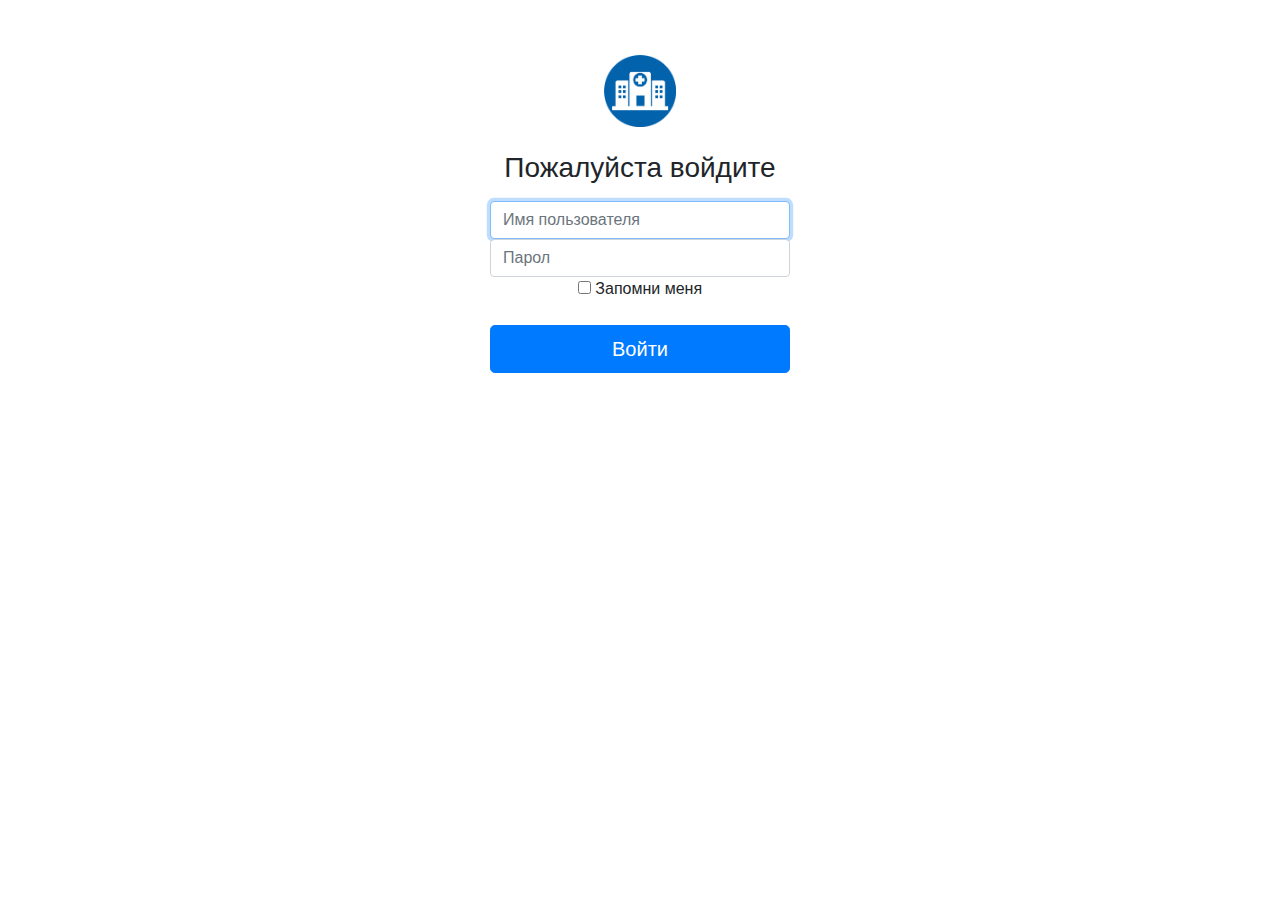
<file: index.html>
<!DOCTYPE html>
<html>
<head>
	<title>Medic</title>
	<meta charset="utf-8">
  <meta name="viewport" content="width=device-width, initial-scale=1, shrink-to-fit=no">
  <meta name="description" content="">
  <meta name="author" content="Khondamirbek Abdusattarov">
	<link rel="stylesheet" type="text/css" href="css/index.css">
	<link rel="stylesheet" type="text/css" href="css/bootstrap.min.css">
	<script type="text/javascript" src="js/jquery-3.3.1.min.js"></script>
	<script type="text/javascript" src="js/index.js"></script>
  <script type="text/javascript" src="js/form_control.js"></script>
</head>
<body class="text-center">
    <form id="signInForm" class="form-signin">
      <img class="mb-4" src="img/hospital-icon.png" alt="" width="72" height="72">
      <h1 class="h3 mb-3 font-weight-normal">Пожалуйста войдите</h1>
      <label for="inputLogin" class="sr-only">Email address</label>
      <input type="login" name="inputLogin" class="form-control" placeholder="Имя пользователя" required="" autofocus="">
      <label for="inputPassword" class="sr-only">Password</label>
      <input type="password" name="inputPassword" class="form-control" placeholder="Парол" required="" autocomplete="true">
      <div class="checkbox mb-3">
        <label>
          <input type="checkbox" value="remember-me"> Запомни меня 
        </label>
      </div>
      <button id="loginSubmitButton" class="btn btn-lg btn-primary btn-block" type="submit">Войти</button>
    </form>


<div class='container' id="welcome_animation">
  <div class='loader'>
    <div class='loader--dot'></div>
    <div class='loader--dot'></div>
    <div class='loader--dot'></div>
    <div class='loader--dot'></div>
    <div class='loader--dot'></div>
    <div class='loader--dot'></div>
    <div class='loader--text'></div>
  </div>
</div>

</body>
</html>
</file>
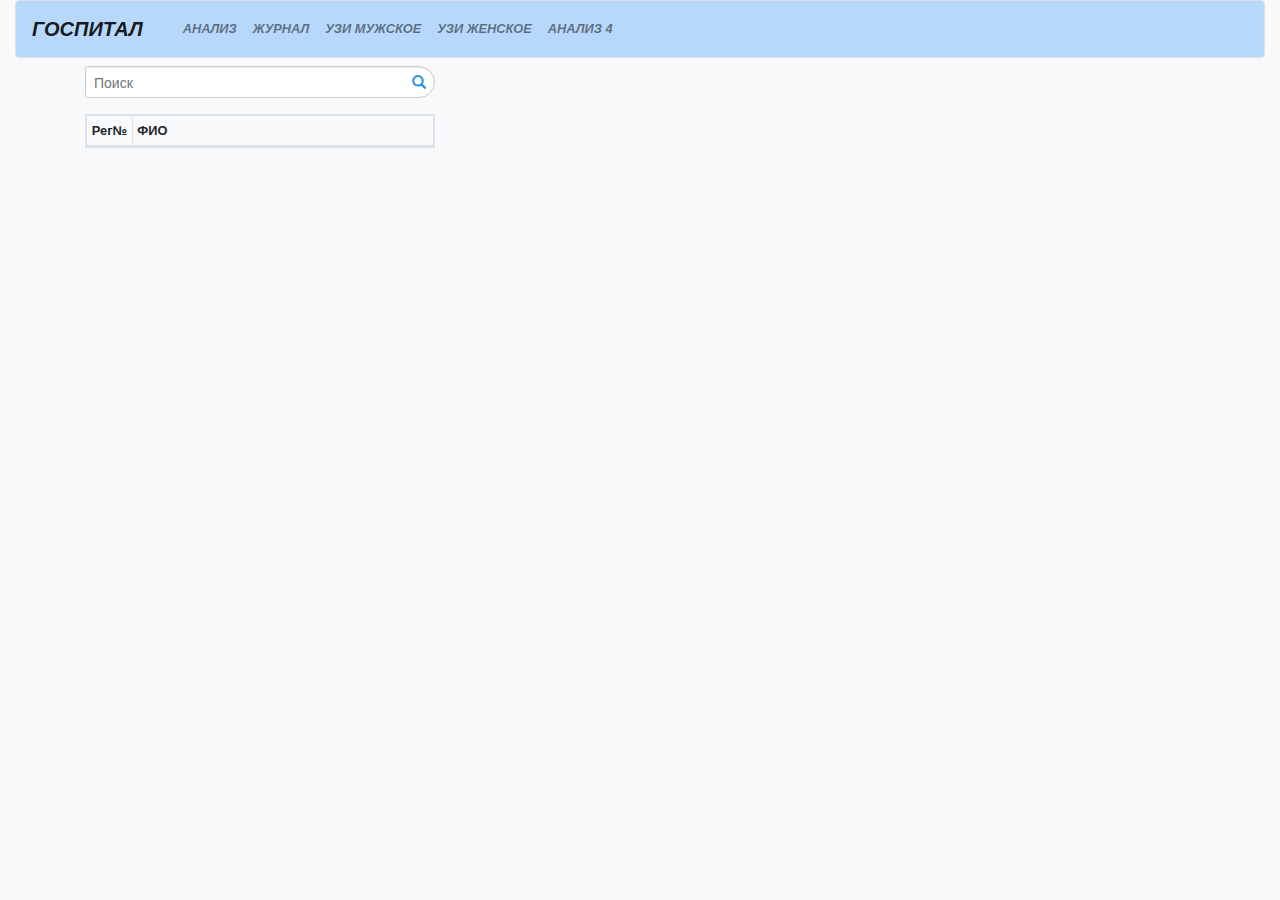
<file: main/index.html>
<!DOCTYPE html>
<html>
<head>
	<title>Medic</title>
	<meta charset="utf-8">
	<meta name="viewport" content="width=device-width, initial-scale=1">

	<link rel="stylesheet" type="text/css" href="../css/bootstrap.min.css">
	<link rel="stylesheet" type="text/css" href="../css/bootstrap-glyphicons.min.css">
	<link rel="stylesheet" type="text/css" href="../css/main.css">
	<script type="text/javascript" src="../js/jquery-3.3.1.min.js"></script>
	<script type="text/javascript" src="../js/bootstrap.js"></script>
	<script type="text/javascript" src="../js/main.js"></script>
	<script type="text/javascript" src="../js/form_control.js"></script>
	<script type="text/javascript" src="../js/ajax_data.js"></script>
</head>
<body class="small bg-light">


	<header class="container-fluid">
		<nav class="navbar font-weight-bold font-italic text-uppercase navbar-expand-lg navbar-light text-primary border rounded" style="background-color: #007bff42;">
		  <button class="navbar-toggler" type="button" data-toggle="collapse" data-target="#navbarTogglerDemo03" aria-controls="navbarTogglerDemo03" aria-expanded="false" aria-label="Toggle navigation">
		    <span class="navbar-toggler-icon"></span>
		  </button>
		  <a class="navbar-brand text-right	button" id="navMainLinkHosp" href="#">Госпитал</a>

		  <div class="collapse navbar-collapse" id="navbarTogglerDemo03">
		    <ul class="navbar-nav mr-auto mt-2 mt-lg-0">
		      <li class="nav-item active">
		        <a class="nav-link" href="#"><span class="sr-only">(current)</span></a>
		      </li>
		      <li class="nav-item">
		        <a class="nav-link" id="nav_analyse" href="#">Анализ</a>
		      </li>
		      <li class="nav-item">
		        <a class="nav-link" id="nav_journal" href="#">Журнал</a>
		      </li>
		      <li class="nav-item">
		        <a class="nav-link" id="nav_uziman" href="#">УЗИ Мужское</a>
		      </li>
		      <li class="nav-item">
		        <a class="nav-link" id="nav_uziwoman" href="#">УЗИ Женское</a>
		      </li>
		      
		      <li class="nav-item">
		        <a class="nav-link" href="#">Анализ 4</a>
		      </li>
		    </ul>
		    <!-- <form class="form-inline my-2 my-lg-0">
		      <input class="form-control mr-sm-2" type="search" placeholder="Search" aria-label="Search">
		      <button class="btn btn-outline-success my-2 my-sm-0" type="submit">Search</button>
		    </form> -->
		  </div>
		</nav>
    </header>


    <section>
      <div class="container">
        <div class="row">
          <aside class="col-md-4 mt-2">
                <!-- <span class="widget-title">Поиск</span> -->
                  <form action="" class="search-form">
                	<div class="form-group has-feedback">
            		<input type="text" class="form-control form-control-sm" name="search" id="search" placeholder="Поиск">
              		<span class="glyphicon glyphicon-search form-control-feedback"></span>
            		</div>
            	  </form>
            	 <div class="search_table_div">
            	  <table id="search_result_table" class="table table-bordered table-sm table-hover table-responsive-sm header-fixed">
            	  	<thead>
            	  		<th>Рег№</th>
            	  		<th style="width: 100%;">ФИО</th>
            	  	</thead>
            	  	<div class="table_body_search"><tbody id="search_result_body">
            	  	</tbody></div>          	  	
            	  </table>
            	</div>
          </aside>


          <!-- ************************************************* -->
          <div id="mainPageHospital" style="display: none;" class="col-md-8 order-md-1 mt-2">
          	<div class="row mb-1">
          		<div class="col-md-4">
			      	<div class="row no-gutters border rounded overflow-hidden flex-md-row mb-4 shadow-sm h-md-250 position-relative" style="/* display: none; */">
			        <div class="col p-4 d-flex flex-column position-static">
			          <strong class="d-inline-block mb-2 text-primary">Analyse 1</strong>
			          <h6 class="mb-0">Бахтиёр НУРУЛЛАЕВ РАХМАТЖОНОВИЧ</h6>
			          <div class="mb-1 text-muted">12-03-2019</div>
			          <a href="#" class="stretched-link">Continue reading</a>
			        </div>
			      </div>
    			</div>
    			<div class="col-md-4">
			      	<div class="row no-gutters border rounded overflow-hidden flex-md-row mb-4 shadow-sm h-md-250 position-relative" style="/* display: none; */">
			        <div class="col p-4 d-flex flex-column position-static">
			          <strong class="d-inline-block mb-2 text-primary">World</strong>
			          <h6 class="mb-0">Бахтиёр НУРУЛЛАЕВ РАХМАТЖОНОВИЧ</h6>
			          <div class="mb-1 text-muted">Nov 12</div>
			          <a href="#" class="stretched-link">Continue reading</a>
			        </div>
			      </div>
    			</div>
    			<div class="col-md-4">
			      	<div class="row no-gutters border rounded overflow-hidden flex-md-row mb-4 shadow-sm h-md-250 position-relative" style="/* display: none; */">
			        <div class="col p-4 d-flex flex-column position-static">
			          <strong class="d-inline-block mb-2 text-primary">World</strong>
			          <h6 class="mb-0">Бахтиёр НУРУЛЛАЕВ РАХМАТЖОНОВИЧ</h6>
			          <div class="mb-1 text-muted">Nov 12</div>
			          <a href="#" class="stretched-link">Continue reading</a>
			        </div>
			      </div>
    			</div>
          	</div>
          	<div class="row mb-1">
          		<div class="col-md-4">
			      	<div class="row no-gutters border rounded overflow-hidden flex-md-row mb-4 shadow-sm h-md-250 position-relative" style="/* display: none; */">
			        <div class="col p-4 d-flex flex-column position-static">
			          <strong class="d-inline-block mb-2 text-primary">Analyse 1</strong>
			          <h6 class="mb-0">Бахтиёр НУРУЛЛАЕВ РАХМАТЖОНОВИЧ</h6>
			          <div class="mb-1 text-muted">12-03-2019</div>
			          <a href="#" class="stretched-link">Continue reading</a>
			        </div>
			      </div>
    			</div>
    			<div class="col-md-4">
			      	<div class="row no-gutters border rounded overflow-hidden flex-md-row mb-4 shadow-sm h-md-250 position-relative" style="/* display: none; */">
			        <div class="col p-4 d-flex flex-column position-static">
			          <strong class="d-inline-block mb-2 text-primary">World</strong>
			          <h6 class="mb-0">Бахтиёр НУРУЛЛАЕВ РАХМАТЖОНОВИЧ</h6>
			          <div class="mb-1 text-muted">Nov 12</div>
			          <a href="#" class="stretched-link">Continue reading</a>
			        </div>
			      </div>
    			</div>
    			<div class="col-md-4">
			      	<div class="row no-gutters border rounded overflow-hidden flex-md-row mb-4 shadow-sm h-md-250 position-relative" style="/* display: none; */">
			        <div class="col p-4 d-flex flex-column position-static">
			          <strong class="d-inline-block mb-2 text-primary">World</strong>
			          <h6 class="mb-0">Бахтиёр НУРУЛЛАЕВ РАХМАТЖОНОВИЧ</h6>
			          <div class="mb-1 text-muted">Nov 12</div>
			          <a href="#" class="stretched-link">Continue reading</a>
			        </div>
			      </div>
    			</div>
          	</div>
          	
          </div>
          <!-- ***************************************************** -->


          <div id="pageMainAnalyse" style="display: none;" class="col-md-8 order-md-1">

          	<nav class="font-weight-bold font-italic text-uppercase text-warning navbar navbar-expand-lg navbar-light border rounded mt-2" style="background-color: #007bff42">
		  <button class="navbar-toggler" type="button" data-toggle="collapse" data-target="#navbarTogglerDemo" aria-controls="navbarTogglerDemo" aria-expanded="false" aria-label="Toggle navigation">
		    <span class="navbar-toggler-icon"></span>
		  </button>
		  <div class="collapse navbar-collapse" id="navbarTogglerDemo">
		    <ul class="navbar-nav mr-auto mt-2 mt-lg-0">
		      <li class="nav-item active">
		        <a class="nav-link" href="#"><span class="sr-only">(current)</span></a>
		      </li>
		      <li class="nav-item">
		        <a class="nav-link" id="a1_link">А1</a>
		      </li>
		      <li class="nav-item">
		        <a class="nav-link" id="a2_link">А2</a>
		      </li>
		      <li class="nav-item">
		        <a class="nav-link" id="a3_link">А3</a>
		      </li>
		      <li class="nav-item">
		        <a class="nav-link" id="a4_link">А4</a>
		      </li>
		      <li class="nav-item">
		        <a class="nav-link" id="a5_link">А5</a>
		      </li>
		    </ul>
		  </div>
		</nav>

	      <h4 id="analyse_head_name" class="mb-1 text-center">Центральний Госпитал Р.Уз. Анализ крови</h4>
	      <form id="analyse_A1" class="needs-validation bg-gradient-primary" action="" method="post" novalidate=""data-ajax="false">
	        <div class="row">
	          <div class="col-md-9 mb-1">
	            <label for="fullname">Ф.И.О.</label>
	            <input type="text" class="form-control form-control-sm" name="fio" placeholder="" value="" required="">
	            <div class="invalid-feedback">
	              Valid first name is required.
	            </div>
	          </div>
	          <div class="col-md-3 mb-1">
	            <label for="datetime">Дата</label>
	            <input type="date" class="form-control form-control-sm date" name="datetime" placeholder="" value="" required="">
	            <div class="invalid-feedback">
	              Valid last name is required.
	            </div>
	          </div>
	        </div>

	        <div class="row">
	        	<div class="col-md-4 mb-1">
	        		<label for="no_ist">№ ист</label>
	        		<input type="text" name="reg_no" class="form-control form-control-sm">
	        	</div>
	        	<div class="col-md-4 mb-1">
	        		<label for="otdel">Отд</label>
	        		<input type="text" name="otdel" class="form-control form-control-sm">
	        	</div>
	        	<div class="col-md-4 mb-1">
	        		<label for="palata">Палата</label>
	        		<input type="text" name="palata" class="form-control form-control-sm">
	        	</div>
	        	
	        </div>
	       <div id="a1_body" style="display: none;">
	        <div class="mb-1 tablecontainer">
	          <table class="table table-bordered border-primary table-striped table-sm table-responsive-sm" id="analyse_result_table">
	          	<thead class="bg-primary">
	          		<th></th>
	          		<th>Результат</th>
	          		<th>Ед.измерения</th>
	          	</thead>
	          	<tbody class="">
	          		<tr>
	          			<td>Гемоглобин</td>
	          			<td><input type="text" name="a1_6"></td>
	          			<td>г/л</td>
	          		</tr>
	          		<tr>
	          			<td>Эритроиты</td>
	          			<td><input type="text" name="a1_7"></td>
	          			<td>10<sup>12</sup>/л</td>
	          		</tr>
	          		<tr>
	          			<td>Цветной показатель</td>
	          			<td><input type="text" name="a1_8"></td>
	          			<td></td>
	          		</tr>
	          		<tr>
	          			<td>Ратикулоциты</td>
	          			<td><input type="text" name="a1_9"></td>
	          			<td>%</td>
	          		</tr>
	          		<tr>
	          			<td>Тромбоциты</td>
	          			<td><input type="text" name="a1_10"></td>
	          			<td>10/л</td>
	          		</tr>
	          		<tr>
	          			<td>Лейкоциты</td>
	          			<td><input type="text" name="a1_11"></td>
	          			<td>10/л</td>
	          		</tr>
	          		<tr>
	          			<td>Миелоциты</td>
	          			<td><input type="text" name="a1_12"></td>
	          			<td></td>
	          		</tr>
	          		<tr>
	          			<td>Палочкоядерние</td>
	          			<td><input type="text" name="a1_13"></td>
	          			<td>%</td>
	          		</tr>
	          		<tr>
	          			<td>Сегментоядерние</td>
	          			<td><input type="text" name="a1_14"></td>
	          			<td>%</td>
	          		</tr>
	          		<tr>
	          			<td>Эозинофилы</td>
	          			<td><input type="text" name="a1_15"></td>
	          			<td>%</td>
	          		</tr>
	          		<tr>
	          			<td>Базофилы</td>
	          			<td><input type="text" name="a1_16"></td>
	          			<td>%</td>
	          		</tr>
	          		<tr>
	          			<td>Лимфоциты</td>
	          			<td><input type="text" name="a1_17"></td>
	          			<td>%</td>
	          		</tr>
	          		<tr>
	          			<td>Моноциты</td>
	          			<td><input type="text" name="a1_18"></td>
	          			<td>%</td>
	          		</tr>
	          		<tr>
	          			<td>Плазматич.клетки</td>
	          			<td><input type="text" name="a1_19"></td>
	          			<td>%</td>
	          		</tr>
	          		<tr>
	          			<td>СОЭ</td>
	          			<td><input type="text" name="a1_20"></td>
	          			<td>мм/Сохранить</td>
	          		</tr>


	          	</tbody>
	          </table>
	        </div>

	        <h5 class="mb-1 text-center">Морфология эритроцитов</h5>

	        <div class="mb-1">
	          <label for="akizonitoz">Акизонитоз (макроциты, микроциты, мегалоиты)</label>
	          <input type="text" class="form-control form-control-sm" name="a1_21" placeholder="">
	          <div class="invalid-feedback"></div>
	        </div>

	        <div class="mb-1">
	          <label for="poykiloitoz">Пойкилоитоз</label>
	          <input type="text" class="form-control form-control-sm" name="a1_22" placeholder="	" required="">
	          <div class="invalid-feedback"></div>
	        </div>

	        <div class="mb-1">
	          <label for="pelixromatofiliya">Пелихроматофилия</label>
	          <input type="text" class="form-control form-control-sm" name="a1_23" placeholder="">
	        </div>

	        <div class="mb-1">
	          <label for="telsakolsa">Тельца Жолли, кольца Кебота</label>
	          <input type="text" class="form-control form-control-sm" name="a1_24" placeholder="">
	        </div>

	        <div class="mb-1">
	          <label for="eritro">Эритро, нормобласты (на 100 лейкоитов)</label>
	          <input type="text" class="form-control form-control-sm" name="a1_25" placeholder="">
	        </div>

	        <div class="mb-1">
	          <label for="megaloblasti">Мегалобласты</label>
	          <input type="text" class="form-control form-control-sm" name="a1_26" placeholder="">
	        </div>

	        <h5 class="mb-1 text-center">Морфология лейкоцитов</h5>

	        <div class="mb-1">
	          <label for="gipersegmentaria">Гиперсегментария ядер</label>
	          <input type="text" class="form-control form-control-sm" name="a1_27" placeholder="">
	        </div>

	        <div class="mb-1">
	          <label for="zernistost">Токсогенная зернистость</label>
	          <input type="text" class="form-control form-control-sm" name="a1_28" placeholder="">
	        </div>
	       </div>

	       <div id="a2_body" style="display: none;">
	       	<div class="mb-1 tablecontainer">
	          <table class="table table-bordered border-primary table-striped table-sm table-responsive-sm" id="analyse2_result_table">
	          	<thead class="bg-primary">
	          		<th></th>
	          		<th>Результат</th>
	          		<th>Ед.измерения</th>
	          	</thead>
	          	<tbody class="">
	          		<tr>
	          			<td>Обший белос</td>
	          			<td><input type="text" name="a2_6"></td>
	          			<td></td>
	          		</tr>
	          		<tr>
	          			<td>Глюкоза</td>
	          			<td><input type="text" name="a2_7"></td>
	          			<td></td>
	          		</tr>
	          		<tr>
	          			<td>Холестерин (обший)</td>
	          			<td><input type="text" name="a2_8"></td>
	          			<td></td>
	          		</tr>
	          		<tr>
	          			<td>Триглицериды</td>
	          			<td><input type="text" name="a2_9"></td>
	          			<td></td>
	          		</tr>
	          		<tr>
	          			<td>ЛПВП</td>
	          			<td><input type="text" name="a2_10"></td>
	          			<td></td>
	          		</tr>
	          		<tr>
	          			<td>ЛПНП(В-липопротеиды)</td>
	          			<td><input type="text" name="a2_11"></td>
	          			<td></td>
	          		</tr>
	          		<tr>
	          			<td>Мочевина</td>
	          			<td><input type="text" name="a2_12"></td>
	          			<td></td>
	          		</tr>
	          		<tr>
	          			<td>Креатинин</td>
	          			<td><input type="text" name="a2_13"></td>
	          			<td></td>
	          		</tr>
	          		<tr>
	          			<td>Обший</td>
	          			<td><input type="text" name="a3_14"></td>
	          			<td></td>
	          		</tr>
	          		<tr>
	          			<td>Прямой</td>
	          			<td><input type="text" name="a2_15"></td>
	          			<td></td>
	          		</tr>
	          		<tr>
	          			<td>Непрямой</td>
	          			<td><input type="text" name="a2_16"></td>
	          			<td></td>
	          		</tr>
	          		<tr>
	          			<td>АЛТ</td>
	          			<td><input type="text" name="a2_16"></td>
	          			<td></td>
	          		</tr>
	          		<tr>
	          			<td>АСТ</td>
	          			<td><input type="text" name="a2_17"></td>
	          			<td>%</td>
	          		</tr>
	          		<tr>
	          			<td>Щелоч. Фасфотаза</td>
	          			<td><input type="text" name="a2_18"></td>
	          			<td></td>
	          		</tr>
	          		<tr>
	          			<td>ГГТ</td>
	          			<td><input type="text" name="a2_19"></td>
	          			<td></td>
	          		</tr>
	          		<tr>
	          			<td>Дивстаза крови</td>
	          			<td><input type="text" name="a2_20"></td>
	          			<td></td>
	          		</tr>
	          		<tr>
	          			<td>Диастаза мочи</td>
	          			<td><input type="text" name="a2_21"></td>
	          			<td></td>
	          		</tr>
	          		<tr>
	          			<td>АСЛО</td>
	          			<td><input type="text" name="a2_22"></td>
	          			<td></td>
	          		</tr>
	          		<tr>
	          			<td>РФ</td>
	          			<td><input type="text" name="a2_23"></td>
	          			<td></td>
	          		</tr>
	          		<tr>
	          			<td>СРБ</td>
	          			<td><input type="text" name="a2_24"></td>
	          			<td></td>
	          		</tr>
	          		<tr>
	          			<td>Калий</td>
	          			<td><input type="text" name="a2_25"></td>
	          			<td></td>
	          		</tr>
	          		<tr>
	          			<td>Калций</td>
	          			<td><input type="text" name="a2_26"></td>
	          			<td></td>
	          		</tr>
	          		<tr>
	          			<td>Железо</td>
	          			<td><input type="text" name="a2_27"></td>
	          			<td></td>
	          		</tr>
	          		<tr>
	          			<td>КФК--МК</td>
	          			<td><input type="text" name="a2_28"></td>
	          			<td></td>
	          		</tr>
	          		<tr>
	          			<td>Тропонин</td>
	          			<td><input type="text" name="a2_29"></td>
	          			<td></td>
	          		</tr>
	          		<tr>
	          			<td>H. Pylori</td>
	          			<td><input type="text" name="a2_30"></td>
	          			<td></td>
	          		</tr>


	          	</tbody>
	          </table>
	        </div>
	       </div>

	       <div id="a3_body" style="display: none;">
	       	<div class="mb-1 tablecontainer">
	          <table class="table table-bordered border-primary table-striped table-sm table-responsive-sm" id="analyse2_result_table">
	          	<thead class="bg-primary">
	          		<th></th>
	          		<th>Результат</th>
	          		<th>Ед.измерения</th>
	          	</thead>
	          	<tbody class="">
	          		<tr>
	          			<td>Протромбин время/индекс/</td>
	          			<td><input type="text" name="a3_6"></td>
	          			<td>%</td>
	          		</tr>
	          		<tr>
	          			<td>ПО</td>
	          			<td><input type="text" name="a3_7"></td>
	          			<td></td>
	          		</tr>
	          		<tr>
	          			<td>МНО</td>
	          			<td><input type="text" name="a3_8"></td>
	          			<td></td>
	          		</tr>
	          		<tr>
	          			<td>Фибриноген</td>
	          			<td><input type="text" name="a3_9"></td>
	          			<td>г/л</td>
	          		</tr>
	          		<tr>
	          			<td>АЧТВ</td>
	          			<td><input type="text" name="a3_10"></td>
	          			<td>сек.</td>
	          		</tr>
	          		<tr>
	          			<td>Гематокрит</td>
	          			<td><input type="text" name="a3_11"></td>
	          			<td>%</td>
	          		</tr>
	          		<tr>
	          			<td>Тромботест</td>
	          			<td><input type="text" name="a3_12"></td>
	          			<td>Ст.</td>
	          		</tr>
	          	</tbody>
	          </table>
	        </div>
	       </div>

	       <div id="a4_body" style="display: none;">
	       	<div class="mb-1 mt-2 tablecontainer">
	          <table class="table table-bordered border-primary table-striped table-sm table-responsive-sm" id="analyse2_result_table">
	          	<thead class="bg-primary">
	          	</thead>
	          	<tbody class="">
	          		<tr>
	          			<td>Глюкоза крови 7.00</td>
	          			<td><input type="text" name="a4_6"></td>
	          		</tr>
	          		<tr>
	          			<td>Глюкоза крови 12.00</td>
	          			<td><input type="text" name="a4_7"></td>
	          		</tr>
	          		<tr>
	          			<td>Глюкоза крови 17.00</td>
	          			<td><input type="text" name="a4_8"></td>
	          		</tr>
	          		<tr>
	          			<td>Глюкоза крови 22.00</td>
	          			<td><input type="text" name="a4_9"></td>
	          		</tr>
	          	</tbody>
	          </table>
	        </div>
	       </div>


	       <div id="a5_body" style="display: none;">
	       	<div class="mb-1 tablecontainer">
	          <table class="table table-bordered border-primary table-striped table-sm table-responsive-sm" id="analyse2_result_table">
	          	<thead class="bg-primary">
	          		<th>Время</th>
	          		<th>Количество</th>
	          		<th>Удел.вес</th>	
	          	</thead>
	          	<tbody class="">
	          		<tr>
	          			<td>6.00 - 9.00</td>
	          			<td><input type="text" name="a5_6"></td>
	          			<td><input type="text" name="a5-6_2"></td>
	          		</tr>
	          		<tr>
	          			<td>09.00 - 12.00</td>
	          			<td><input type="text" name="a5_7"></td>
	          			<td><input type="text" name="a5_7_2"></td>
	          		</tr>
	          		<tr>
	          			<td>12.00 - 15.00</td>
	          			<td><input type="text" name="a5_8"></td>
	          			<td><input type="text" name="a5_8_2"></td>
	          		</tr>
	          		<tr>
	          			<td>15.00 - 18.00</td>
	          			<td><input type="text" name="a5_9"></td>
	          			<td><input type="text" name="a5_9_2"></td>
	          		</tr>
	          		<tr>
	          			<td>18.00 - 21.00</td>
	          			<td><input type="text" name="a5_10"></td>
	          			<td><input type="text" name="a5_10_2"></td>
	          		</tr>
	          		<tr>
	          			<td>21.00 - 24.00</td>
	          			<td><input type="text" name="a5_11"></td>
	          			<td><input type="text" name="a5_11_2"></td>
	          		</tr>
	          		<tr>
	          			<td>24.00 - 03.00</td>
	          			<td><input type="text" name="a5_12"></td>
	          			<td><input type="text" name="a5_12_2"></td>
	          		</tr>
	          		<tr>
	          			<td>03.00 - 06.00</td>
	          			<td><input type="text" name="a5_12"></td>
	          			<td><input type="text" name="a5_12_2"></td>
	          		</tr>
	          	</tbody>
	          </table>
	        </div>

	        <div class="mb-1">
	          <label for="a5_13">Дневной диурез</label>
	          <input type="text" class="form-control form-control-sm" name="a5_13" placeholder="">
	        </div>
	        <div class="mb-1">
	          <label for="a5_14">Ночной диурез</label>
	          <input type="text" class="form-control form-control-sm" name="a5_14" placeholder="">
	        </div>
	        <div class="mb-1">
	          <label for="a5_15">Суточной диурез</label>
	          <input type="text" class="form-control form-control-sm" name="a5_15" placeholder="">
	        </div>

	       </div>

	       <hr class="mb-1">
	        <div class="justify-content-center mb-3">
	        	<center>
	        		<button id="save_A1" class="btn btn-primary btn-sm" type="submit">Сохранить</button>
	        	</center>
	        </div>
	      </form>

	      </div> 

	      <!-- Here comes uzi woman link page middle -->
	      <!-- ***************************************** -->
	      <div id="page_uzi_woman" class="col-md-8 order-md-1" style="display: none;">
	      	<h4 class="mb-1 text-center">ЦЕНТР ЛУЧЕВОЙ ДИАГНОСТИКИ ЦГ МВД РУз</h4>
	      	<h4 class="mb-1 text-center">ПРОТОКОЛ УЗИ</h4>
	      	<label for="fio">Ф.И.О.</label>
	        <input type="text" class="form-control form-control-sm" name="fio" placeholder="" value="" required="">
	        <p><b>Печен</b> не увеличена. КВР правой доли <input type="text" name="uzi_w2"> мм(норма<150мм), ККР левой доли <input type="text" name="uzi_w3"><br>
	        мм(норма<100мм). Контуры <input type="text" name="uzi_w4"> ровные. Капсула <input type="text" name="uzi_w5"> прослеживается на всем протяжении,<br>
	        <input type="text" name="uzi_w6"> ровная. Толщина капсулы <input type="text" name="uzi_w7"> мм, гиперэхогенная, однородная. Паренхима <input type="text" name="uzi_w8"><br> однородная, <input type="text" name="uzi_w9"> зернистая. Нижний угол левой доли <input type="text" name="uzi_w10"> градусов. Внутрипеченочные желчные<br>
	        ходы <input type="text" name="uzi_w11"> не расширены. Сосудистый рисунок не деформированб, не обеднен. Д печеночных вен<br>
	        <input type="text" name="uzi_w12"> мм, портальной вены <input type="text" name="uzi_w13"> мм, селезеночной вены <input type="text" name="uzi_w14"> мм.<br>
	        <input type="text" name="uzi_w15"><br>
	        <b>Желчный пузырь:</b> <input type="text" name="uzi_w16"> визуализируется. <input type="text" name="uzi_w17"> мм. Стенки не деформированы, толщиной<br>
	        (на уровное тела) <input type="text" name="uzi_w18"> мм. Содержимое <input type="text" name="uzi_w19"> однородное, анэхогенное.<br>
	        <input type="text" name="uzi_w20"><br>
	        <b>Поджелудочная железа:</b> не увеличена. Контуры ровные. Толщина головки <input type="text" name="uzi_w21"> мм, тела <input type="text" name="uzi_w22"><br>
	        мм, хвоста <input type="text" name="uzi_w23"> мм. Паренхима однородная, гиперэхогенная, зернистая. Вирсунгов проток не расширен.<br>
	        <input type="text" name="uzi_w24"><br>
	        <b>Селезенка</b> не увеличена. Размеры <input type="text" name="uzi_w25"> мм. Контуры <input type="text" name="uzi_w26"> ровные. Капсула прослеживается на <br>
	        всем протяжении. Паренхима однородная, зернистая.<br>
	        <input type="text" name="uzi_w27"><br>
	        <b>Почки: Правая</b> <input type="text" name="uzi_w28"> мм. Топография не изменена. Контуры <input type="text" name="uzi_w29"> ровный. Капсула<br>
	        <input type="text" name="uzi_w30"> прослеживается на всем протяжении <input type="text" name="uzi_w31"> мм гиперэхогенная. Толщина почечной паренхимы<br>
	        <input type="text" name="uzi_w32">мм. Паренхима однородная, зернистая. Сосудистый рисунок паренхимы <input type="text" name="uzi_w33"><br> недеформирован. Ч.Л.С. <input type="text" name="uzi_w34"> нерасширен, <input type="text" name="uzi_w35"> неформирован. Мочеточник не расришен, не физуализируется.<br>
	        <input type="text" name="uzi_w36"><br>
	        <b>Левая</b> <input type="text" name="uzi_w37"> мм. Топография не изменена. Контуры <input type="text" name="uzi_w38"> ровный. Капсула <input type="text" name="uzi_w39"> прослеживается на всем протяженжии <input type="text" name="uzi_w40"> мм гиперэхогенная. Толщина почечной паренхимы <input type="text" name="uzi_w41"> мм. Паренхима однородная, зернистая. Сосудистый рисунок паренхимы <input type="text" name="uzi_w42"><br> недеформирован. Ч.Л.С. <input type="text" name="uzi_w43"> нерасширен, <input type="text" name="uzi_w44"> неформирован. Мочеточник не расришен, не физуализируется.<br>
	        <input type="text" name="uzi_w45"><br>
	        <b>Мочевой пузырь</b> не деформирован, обычной формы. Стенул толщиной <input type="text" name="uzi_w46"> мм(в норме 3-7мм) (при объеме мочквого пузыря <input type="text" name="uzi_w47"> мл), не деформырованы. Содержимое однородное. После опорожнения количество остаточной мочи <input type="text" name="uzi_w48"> куб/см.<br><input type="text" name="uzi_w49"><br>
	        <b>МАТКА:</b> позиция <input type="text" name="uzi_w50"> (варианты: ante-, retro-, dextro-, sinistro)<br> положение <input type="text" name="uzi_w51"> (варианты: anteflexio, nonflexio, retroflexio)<br> Форма в норме грушевидная. Размеры: длина <input type="text" name="uzi_w52"> (в норме 42-70 мм); толщина <input type="text" name="uzi_w53"> (в норме 33-46 мм); ширина <input type="text" name="uzi_w54"> (в норме 42-60 мм). Контур в норме ровный, четкий. Эхоструктура миометрия в норме<br><input type="text" name="uzi_w55"> однородная<br>
	        Эхогенность миометрия в норме средная <input type="text" name="uzi_w56">. Толщина эндометрия (М-эхо) <input type="text" name="uzi_w57"> мм (в норме зависит от дня менстуального цикла, максимально 15±3 мм). Яичники: OD - OS (топография в норме на расстоянии 20-40 мм от матки). Размеры: <input type="text" name="uzi_w58"> (длина в норме 20-45 мм; толщина в норме 15-25 мм; ширина в норме 20-30 мм). Контур в норме ровный, четкий. Эхоструктура фолликулярный аппарат <input type="text" name="uzi_w59"> ( в норме ячеистая). Эхогенность одноролная<br><input type="text" name="uzi_w60"><br><b>ВЫВОД: Эхопризнаки:</b><br><input type="text" name="uzi_w61"><br><b>Врач: </b><input type="text" name="uzi_w62">
	        </p>
	        <hr class="mb-1">
	        <div class="justify-content-center mb-3">
	        	<center>
	        		<button id="uzi_woman_save" class="btn btn-primary btn-sm" type="submit">Сохранить</button>
	        	</center>
	        </div>
	      </div>
	      <!-- ***************************************** -->


	      <div id="page_uzi_man" class="col-md-8 order-md-1" style="display: none;">
	      	<h4 class="mb-1 text-center">ЦЕНТР ЛУЧЕВОЙ ДИАГНОСТИКИ ЦГ МВД РУз</h4>
	      	<h4 class="mb-1 text-center">ПРОТОКОЛ УЗИ</h4>
	      	<div class="row">
	          <div class="col-md-8 mb-1">
	            <label for="fio">Ф.И.О.</label>
	            <input type="text" class="form-control form-control-sm" name="fio" placeholder="" value="" required="">
	          </div>
	          <div class="col-md-2 mb-1">
	            <label for="datetime">Дата</label>
	            <input type="date" class="form-control form-control-sm date" name="datetime" placeholder="" value="" required="">
	          </div>
	          <div class="col-md-2 mb-1">
	        		<label for="otdel">Отд.</label>
	        		<input type="text" name="otdel" class="form-control form-control-sm">
	       	  </div>
	        </div>
	        <p><b>Печен</b> не увеличена. КВР правой доли <input type="text" name="uzi_m4"> мм(норма<150мм), ККР левой доли <input type="text" name="uzi_m5"><br>
	        мм(норма<100мм). Контуры <input type="text" name="uzi_m6"> ровные. Капсула <input type="text" name="uzi_m7"> прослеживается на всем протяжении,<br>
	        <input type="text" name="uzi_m8"> ровная. Толщина капсулы <input type="text" name="uzi_m9"> мм, гиперэхогенная, однородная. Паренхима <input type="text" name="uzi_m10"><br> однородная, <input type="text" name="uzi_m11"> зернистая. Нижний угол левой доли <input type="text" name="uzi_m12"> градусов. Внутрипеченочные желчные<br>
	        ходы <input type="text" name="uzi_m13"> не расширены. Сосудистый рисунок не деформированб, не обеднен. Д печеночных вен<br>
	        <input type="text" name="uzi_m14"> мм, портальной вены <input type="text" name="uzi_m15"> мм, селезеночной вены <input type="text" name="uzi_m16"> мм.<br>
	        <input type="text" name="uzi_m17"><br>
	        <b>Желчный пузырь:</b> <input type="text" name="uzi_m18"> визуализируется. <input type="text" name="uzi_m19"> мм. Стенки не деформированы, толщиной<br>
	        (на уровное тела) <input type="text" name="uzi_m20"> мм. Содержимое <input type="text" name="uzi_m21"> однородное, анэхогенное.<br>
	        <input type="text" name="uzi_m22"><br>
	        <b>Поджелудочная железа:</b> не увеличена. Контуры ровные. Толщина головки <input type="text" name="uzi_m23"> мм, тела <input type="text" name="uzi_m24"><br>
	        мм, хвоста <input type="text" name="uzi_m25"> мм. Паренхима однородная, гиперэхогенная, зернистая. Вирсунгов проток не расширен.<br>
	        <input type="text" name="uzi_m26"><br>
	        <b>Селезенка</b> не увеличена. Размеры <input type="text" name="uzi_m27"> мм. Контуры <input type="text" name="uzi_m28"> ровные. Капсула прослеживается на <br>
	        всем протяжении. Паренхима однородная, зернистая.<br>
	        <input type="text" name="uzi_m29"><br>
	        <b>Почки: Правая</b> <input type="text" name="uzi_m30"> мм. Топография не изменена. Контуры <input type="text" name="uzi_m31"> ровный. Капсула<br>
	        <input type="text" name="uzi_m32"> прослеживается на всем протяжении <input type="text" name="uzi_m33"> мм гиперэхогенная. Толщина почечной паренхимы<br>
	        <input type="text" name="uzi_m34">мм. Паренхима однородная, зернистая. Сосудистый рисунок паренхимы <input type="text" name="uzi_m35"><br> недеформирован. Ч.Л.С. <input type="text" name="uzi_m36"> нерасширен, <input type="text" name="uzi_m37"> неформирован. Мочеточник не расришен, не физуализируется.<br>
	        <input type="text" name="uzi_m38"><br>
	        <b>Левая</b> <input type="text" name="uzi_m39"> мм. Топография не изменена. Контуры <input type="text" name="uzi_m40"> ровный. Капсула <input type="text" name="uzi_m41"> прослеживается на всем протяженжии <input type="text" name="uzi_m42"> мм гиперэхогенная. Толщина почечной паренхимы <input type="text" name="uzi_m43"> мм. Паренхима однородная, зернистая. Сосудистый рисунок паренхимы <input type="text" name="uzi_m44"><br> недеформирован. Ч.Л.С. <input type="text" name="uzi_m45"> нерасширен, <input type="text" name="uzi_m46"> неформирован. Мочеточник не расришен, не физуализируется.<br>
	        <input type="text" name="uzi_m47"><br>
	        <b>Мочевой пузырь</b> не деформирован, обычной формы. Стенул толщиной <input type="text" name="uzi_m48"> мм(в норме 3-7мм) (при объеме мочквого пузыря <input type="text" name="uzi_m49"> мл), не деформырованы. Содержимое однородное. После опорожнения количество остаточной мочи <input type="text" name="uzi_m50"> куб/см.<br><input type="text" name="uzi_m51"><br>
	        <b>Предстательная железа.</b> <input type="text" name="uzi_m52"> мм. (в норме длина 24-41 мм, толщина 16-25мм, ширина 27-43мм). Топография (в норме между мочевым пузырем и передной стенкой прямой кишки ровный, <input type="text" name="uzi_m53"> <input type="text" name="uzi_m54">	четкий. Капсула прослеживается на всем протяжении (в норме 1-2мм). Обьем <input type="text" name="uzi_m55"> см куб (в норме не более 20см куб). Эхоструктура в норме однородная.<br>
	        <input type="text" name="uzi_m56"><br>
	        <b>ВЫВОД: Эхопризнаки:</b><br><input type="text" name="uzi_m57"><br><b>Врач: </b><input type="text" name="uzi_m58">
	        <hr class="mb-1">
	        <div class="justify-content-center mb-3">
	        	<center>
	        		<button id="uzi_man" class="btn btn-primary btn-sm" type="submit">Сохранить</button>
	        	</center>
	        </div>
	      </div>
        </div>
      </div>
    </section>


    <footer class="container bg-light text-white">
      <div class="container py-4">
        <div class="row justify-content-between align-items-center">
        </div>
      </div>
    </footer>

</body>
</html>
</file>
<file: css/index.css>
#welcome_animation{
  display: none;
}
.container {
  height: 100vh;
  width: 100vw;
  font-family: Helvetica;
  animation-duration: 2s;
}

.loader {
  height: 20px;
  width: 250px;
  position: absolute;
  top: 0;
  bottom: 0;
  left: 0;
  right: 0;
  margin: auto;
}
.loader--dot {
  animation-name: loader;
  animation-timing-function: ease-in-out;
  animation-duration: 3s;
  animation-iteration-count: infinite;
  height: 20px;
  width: 20px;
  border-radius: 100%;
  background-color: black;
  position: absolute;
  border: 2px solid white;
}
.loader--dot:first-child {
  background-color: #8cc759;
  animation-delay: 0.5s;
}
.loader--dot:nth-child(2) {
  background-color: #8c6daf;
  animation-delay: 0.4s;
}
.loader--dot:nth-child(3) {
  background-color: #ef5d74;
  animation-delay: 0.3s;
}
.loader--dot:nth-child(4) {
  background-color: #f9a74b;
  animation-delay: 0.2s;
}
.loader--dot:nth-child(5) {
  background-color: #60beeb;
  animation-delay: 0.1s;
}
.loader--dot:nth-child(6) {
  background-color: #fbef5a;
  animation-delay: 0s;
}
.loader--text {
  position: absolute;
  top: 200%;
  left: 0;
  right: 0;
  width: 10.5rem;
  margin: auto;
  overflow: hidden;
  text-align: left;
}
.loader--text:after {
  content: " Добро пожаловать";
  font-weight: bold;
  animation-name: loading-text;
  animation-duration: 3s;
  animation-iteration-count: infinite;
}

@keyframes loader {
  15% {
    transform: translateX(0);
  }
  45% {
    transform: translateX(230px);
  }
  65% {
    transform: translateX(230px);
  }
  95% {
    transform: translateX(0);
  }
}
@keyframes loading-text {
  0% {
    content: " Добро пожаловать";
  }
  25% {
    content: " Добро пожаловать.";
  }
  50% {
    content: " Добро пожаловать..";
  }
  75% {
    content: " Добро пожаловать...";
  }
}

.form-signin{
    width: 100%;
    max-width: 330px;
    padding: 15px;
    margin: auto;
}

body{
    display: flex;
    -ms-flex-align: center;
    align-items: center;
    padding-top: 40px;
    padding-bottom: 40px;
    background-color: #f5f5f5;
    height: 100%;
    margin: 0;
    
}
</file>
<file: css/main.css>
.search-form .form-group {
  float: right !important;
  transition: all 0.35s, border-radius 0s;
  width: 32px;
  height: 32px;
  background-color: #fff;
  box-shadow: 0 1px 1px rgba(0, 0, 0, 0.075) inset;
  border-radius: 25px;
  border: 1px solid #ccc;
}
.search-form .form-group input.form-control {
  padding-right: 20px;
  border: 0 none;
  background: transparent;
  box-shadow: none;
  display:block;
}
.search-form .form-group input.form-control::-webkit-input-placeholder {
  display: none;
}
.search-form .form-group input.form-control:-moz-placeholder {
  /* Firefox 18- */
  display: none;
}
.search-form .form-group input.form-control::-moz-placeholder {
  /* Firefox 19+ */
  display: none;
}
.search-form .form-group input.form-control:-ms-input-placeholder {
  display: none;
}
.search-form .form-group,
.search-form .form-group.hover {
  width: 100%;
  border-radius: 4px 25px 25px 4px;
}
.search-form .form-group span.form-control-feedback {
  position: absolute;
  top: -1px;
  right: 14px;
  z-index: 2;
  display: block;
  width: 34px;
  height: 34px;
  line-height: 34px;
  text-align: center;
  color: #3596e0;
  left: initial;
  font-size: 14px;
}

.tablecontainer { max-height: 246px; overflow: auto;}
.height-fixed{ overflow: auto;}
.search_table_div{}

#analyse_A2{
  display: none;
}
#search_result_table{
    max-height: 64vh;
    overflow-y: auto;
    display: block;
}
#page_uzi_woman input{
  margin-bottom: 2px;
}
#page_uzi_man input{
  margin-bottom: 2px;
}
</file>
